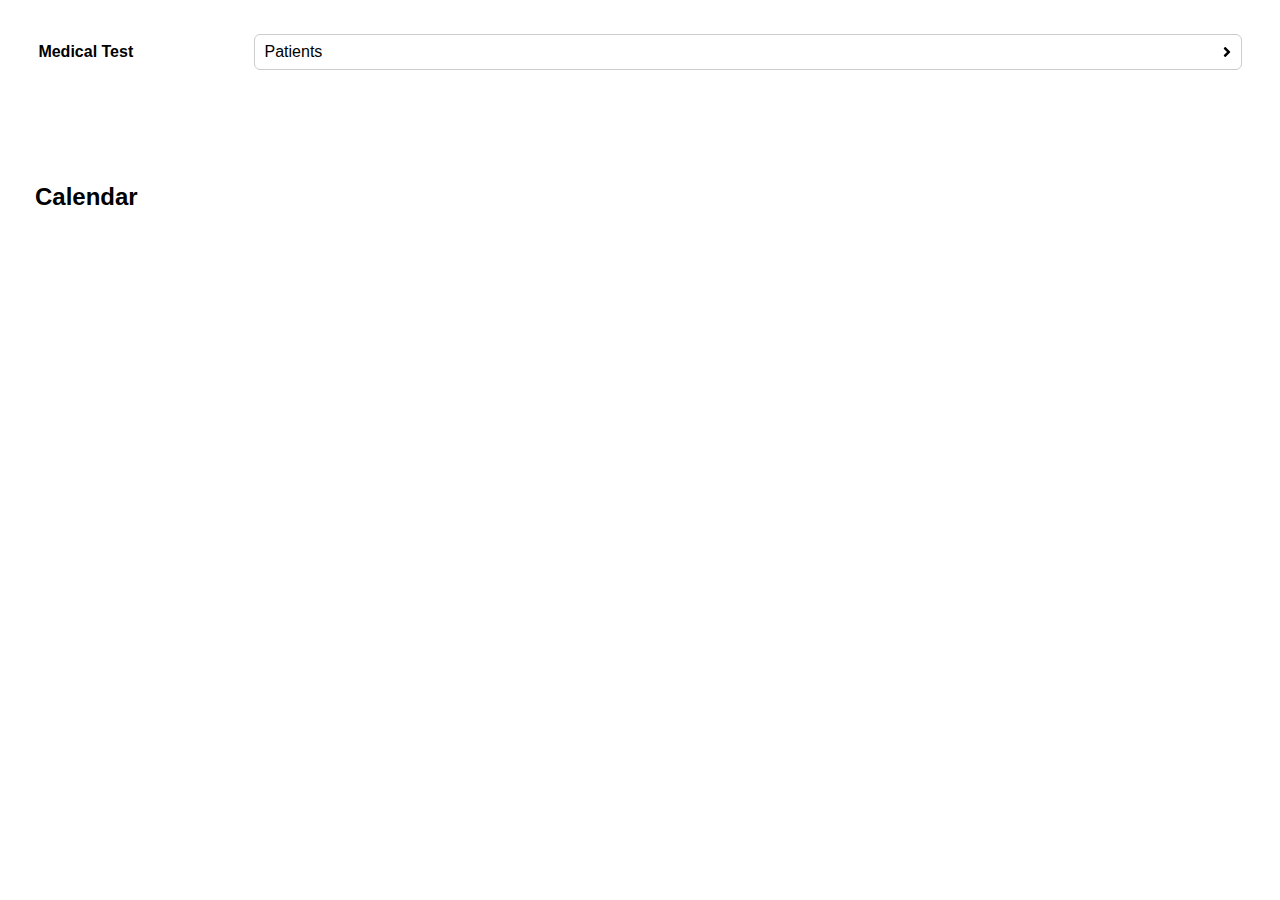
<file: index.html>
<!DOCTYPE html>
<html lang="en">
<head>
    <meta charset="UTF-8">
    <meta http-equiv="X-UA-Compatible" content="IE=edge">
    <meta name="viewport" content="width=device-width, initial-scale=1.0">
    <link rel="stylesheet" href="style/style.css">
    <title>Doctor Dashboard</title>
</head>
<body>
    <!-- Navbar in the left of the page -->
    <nav>
        <h4>Medical Test</h4>
        <a href="#">
            Patients
            <i class="fas fa-angle-right"></i>
        </a>
    </nav>
    <!-- Right side container -->
    <div class="container">
        <!-- Header in the top of the page -->
        <header>
            <h1>Dashboard</h1>
            <div class="profile-icon"></div>
        </header>
        <!-- Main content -->
        <main>
            <!-- Calendar section -->
            <section class="calendar-section">
                <h2>Calendar</h2>
                <div class="calendar">
    
                </div>
            </section>
            <!-- History section -->
            <section class="history-section">
            </section>
        </main>
    </div>
    <script src="js/all.min.js"></script>
</body>
</html>
</file>
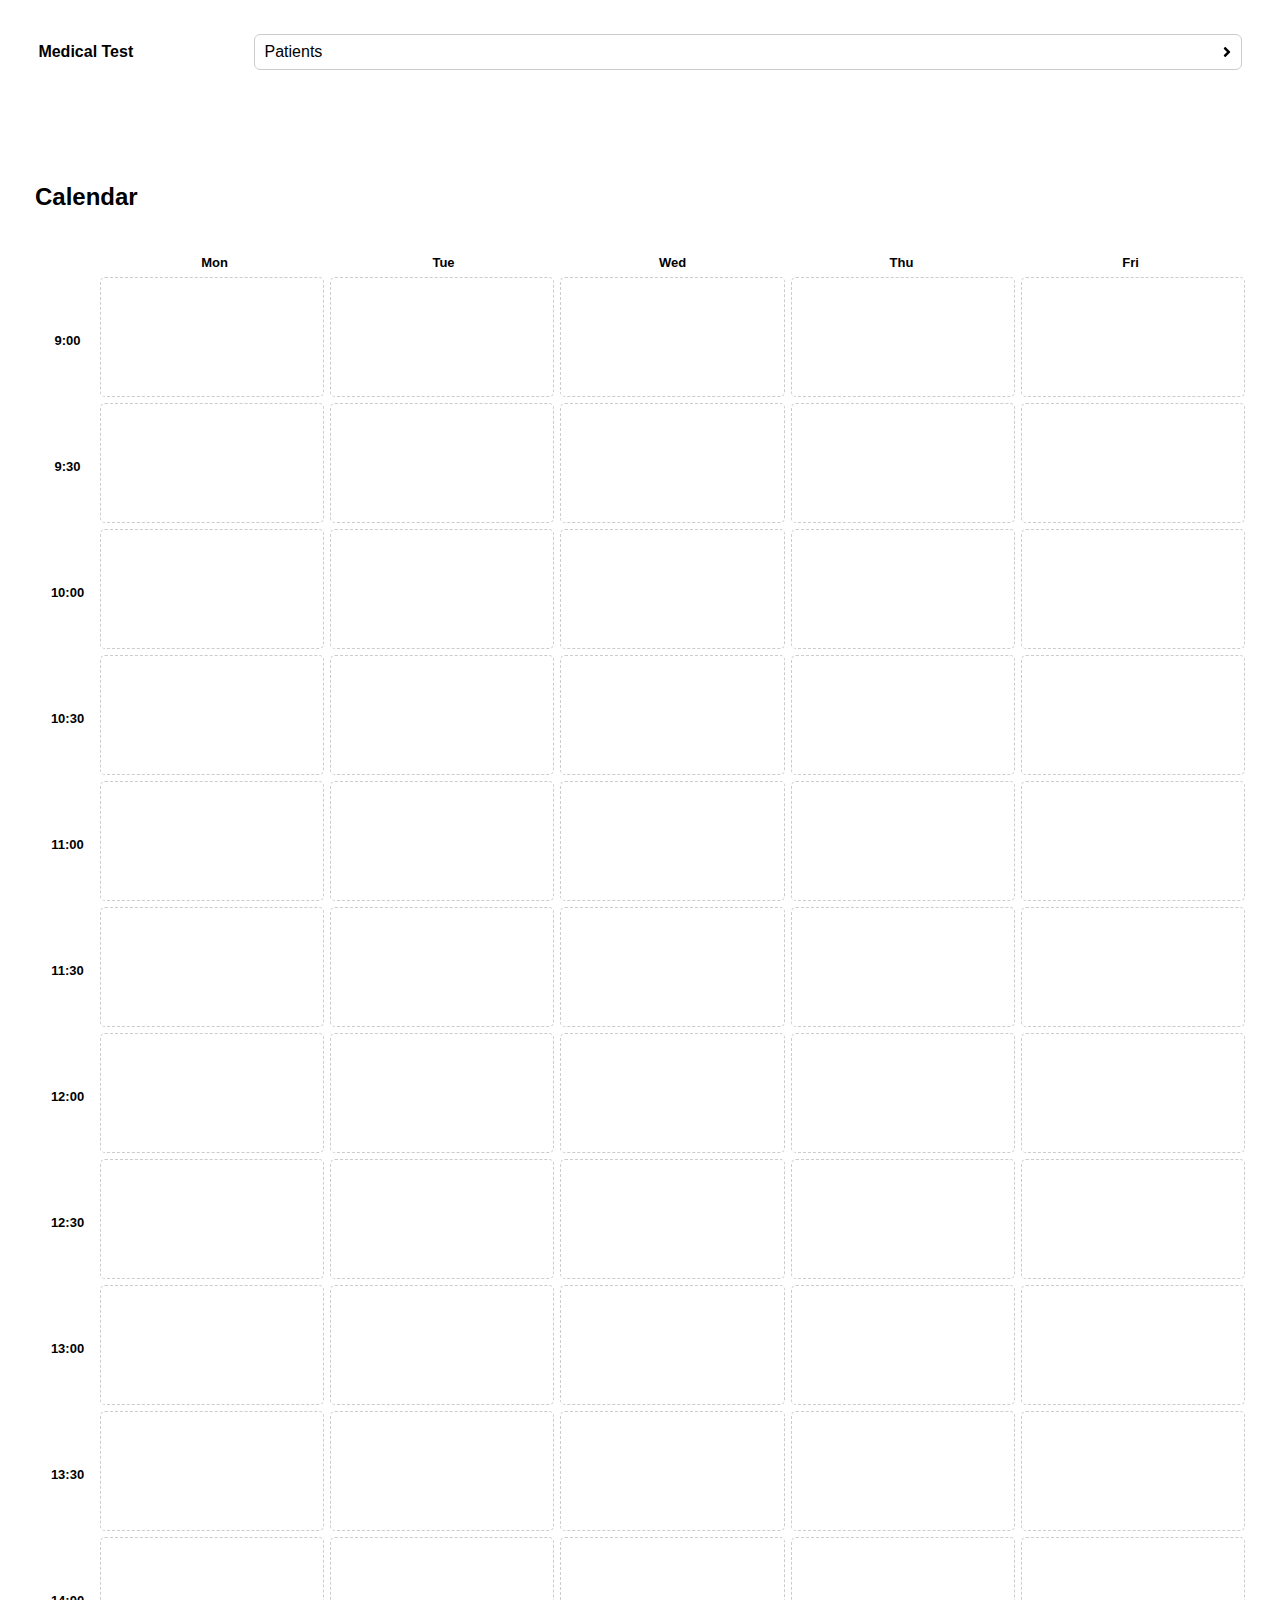
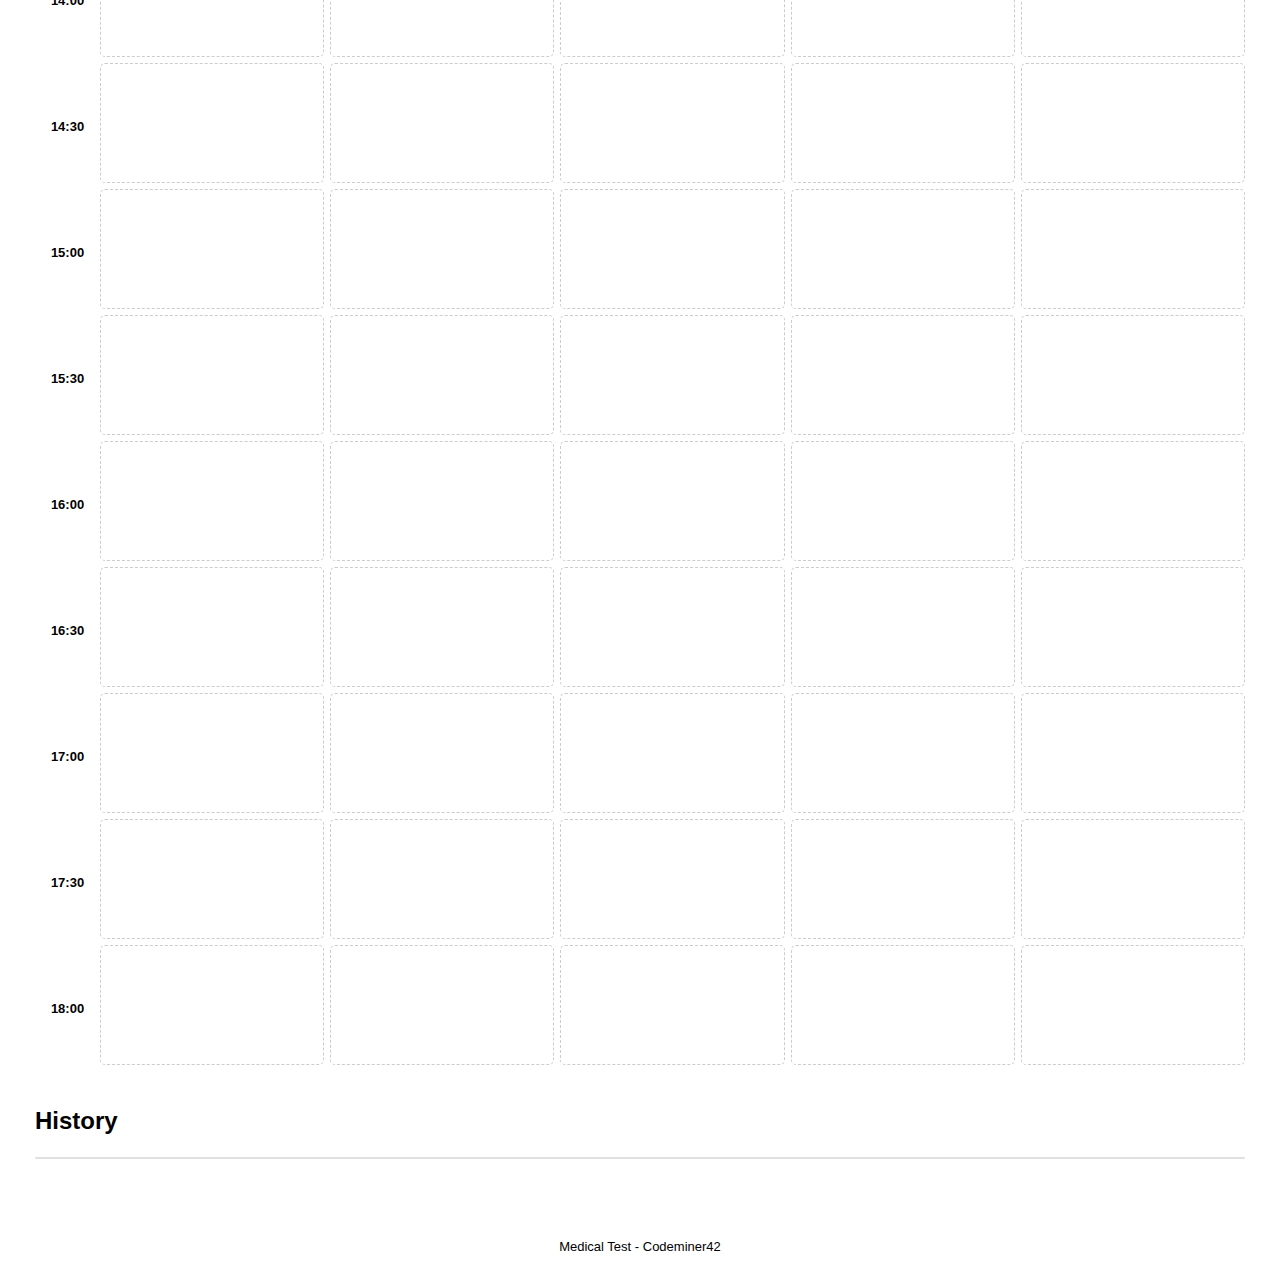
<file: doctor-dashboard.html>
<!DOCTYPE html>
<html lang="en">
<head>
    <meta charset="UTF-8">
    <meta http-equiv="X-UA-Compatible" content="IE=edge">
    <meta name="viewport" content="width=device-width, initial-scale=1.0">
    <link rel="stylesheet" href="style/style.css">
    <link rel="stylesheet" href="style/doctor-dashboard.css">
    <title>Doctor Dashboard</title>
</head>
<body>
    <!-- Navbar in the left of the page -->
    <nav>
        <h4>Medical Test</h4>
        <a href="patient-details.html">
            Patients
            <i class="fas fa-angle-right"></i>
        </a>
    </nav>
    <!-- Right side container -->
    <div class="container">
        <!-- Header in the top of the page -->
        <header>
            <h1>Dashboard</h1>
            <div class="profile-icon"></div>
        </header>
        <!-- Main content -->
        <main>
            <!-- Calendar section -->
            <section>
                <h2>Calendar</h2>
                <!-- Calendar layout -->
                <div class="calendar">
                    <div class="calendar-header">
                        <div class="empty"></div>
                        <div class="day-name"><b>Mon</b></div>
                        <div class="day-name"><b>Tue</b></div>
                        <div class="day-name"><b>Wed</b></div>
                        <div class="day-name"><b>Thu</b></div>
                        <div class="day-name"><b>Fri</b></div>
                    </div>
                    <div class="calendar-body">
                        <div class="hour-container">
                            <div class="hour"><b>9:00</b></div>
                            <div class="hour"><b>9:30</b></div>
                            <div class="hour"><b>10:00</b></div>
                            <div class="hour"><b>10:30</b></div>
                            <div class="hour"><b>11:00</b></div>
                            <div class="hour"><b>11:30</b></div>
                            <div class="hour"><b>12:00</b></div>
                            <div class="hour"><b>12:30</b></div>
                            <div class="hour"><b>13:00</b></div>
                            <div class="hour"><b>13:30</b></div>
                            <div class="hour"><b>14:00</b></div>
                            <div class="hour"><b>14:30</b></div>
                            <div class="hour"><b>15:00</b></div>
                            <div class="hour"><b>15:30</b></div>
                            <div class="hour"><b>16:00</b></div>
                            <div class="hour"><b>16:30</b></div>
                            <div class="hour"><b>17:00</b></div>
                            <div class="hour"><b>17:30</b></div>
                            <div class="hour"><b>18:00</b></div>
                        </div>
                        <div class="box-container">
                            <!-- Row 1 -->
                            <div class="box mon-09-00"></div>
                            <div class="box tue-09-00"></div>
                            <div class="box wed-09-00"></div>
                            <div class="box thu-09-00"></div>
                            <div class="box fri-09-00"></div>
                            <!-- Row 2 -->
                            <div class="box mon-09-30"></div>
                            <div class="box tue-09-30"></div>
                            <div class="box wed-09-30"></div>
                            <div class="box thu-09-30"></div>
                            <div class="box fri-09-30"></div>
                            <!-- Row 3 -->
                            <div class="box mon-10-00"></div>
                            <div class="box tue-10-00"></div>
                            <div class="box wed-10-00"></div>
                            <div class="box thu-10-00"></div>
                            <div class="box fri-10-00"></div>
                            <!-- Row 4 -->
                            <div class="box mon-10-30"></div>
                            <div class="box tue-10-30"></div>
                            <div class="box wed-10-30"></div>
                            <div class="box thu-10-30"></div>
                            <div class="box fri-10-30"></div>
                            <!-- Row 5 -->
                            <div class="box mon-11-00"></div>
                            <div class="box tue-11-00"></div>
                            <div class="box wed-11-00"></div>
                            <div class="box thu-11-00"></div>
                            <div class="box fri-11-00"></div>
                            <!-- Row 6 -->
                            <div class="box mon-11-30"></div>
                            <div class="box tue-11-30"></div>
                            <div class="box wed-11-30"></div>
                            <div class="box thu-11-30"></div>
                            <div class="box fri-11-30"></div>
                            <!-- Row 7 -->
                            <div class="box mon-12-00"></div>
                            <div class="box tue-12-00"></div>
                            <div class="box wed-12-00"></div>
                            <div class="box thu-12-00"></div>
                            <div class="box fri-12-00"></div>
                            <!-- Row 8 -->
                            <div class="box mon-12-30"></div>
                            <div class="box tue-12-30"></div>
                            <div class="box wed-12-30"></div>
                            <div class="box thu-12-30"></div>
                            <div class="box fri-12-30"></div>
                            <!-- Row 9 -->
                            <div class="box mon-13-00"></div>
                            <div class="box tue-13-00"></div>
                            <div class="box wed-13-00"></div>
                            <div class="box thu-13-00"></div>
                            <div class="box fri-13-00"></div>
                            <!-- Row 10 -->
                            <div class="box mon-13-30"></div>
                            <div class="box tue-13-30"></div>
                            <div class="box wed-13-30"></div>
                            <div class="box thu-13-30"></div>
                            <div class="box fri-13-30"></div>
                            <!-- Row 11 -->
                            <div class="box mon-14-00"></div>
                            <div class="box tue-14-00"></div>
                            <div class="box wed-14-00"></div>
                            <div class="box thu-14-00"></div>
                            <div class="box fri-14-00"></div>
                            <!-- Row 12 -->
                            <div class="box mon-14-30"></div>
                            <div class="box tue-14-30"></div>
                            <div class="box wed-14-30"></div>
                            <div class="box thu-14-30"></div>
                            <div class="box fri-14-30"></div>
                            <!-- Row 13 -->
                            <div class="box mon-15-00"></div>
                            <div class="box tue-15-00"></div>
                            <div class="box wed-15-00"></div>
                            <div class="box thu-15-00"></div>
                            <div class="box fri-15-00"></div>
                            <!-- Row 14 -->
                            <div class="box mon-15-30"></div>
                            <div class="box tue-15-30"></div>
                            <div class="box wed-15-30"></div>
                            <div class="box thu-15-30"></div>
                            <div class="box fri-15-30"></div>
                            <!-- Row 15 -->
                            <div class="box mon-16-00"></div>
                            <div class="box tue-16-00"></div>
                            <div class="box wed-16-00"></div>
                            <div class="box thu-16-00"></div>
                            <div class="box fri-16-00"></div>
                            <!-- Row 16 -->
                            <div class="box mon-16-30"></div>
                            <div class="box tue-16-30"></div>
                            <div class="box wed-16-30"></div>
                            <div class="box thu-16-30"></div>
                            <div class="box fri-16-30"></div>
                            <!-- Row 17 -->
                            <div class="box mon-17-00"></div>
                            <div class="box tue-17-00"></div>
                            <div class="box wed-17-00"></div>
                            <div class="box thu-17-00"></div>
                            <div class="box fri-17-00"></div>
                            <!-- Row 18 -->
                            <div class="box mon-17-30"></div>
                            <div class="box tue-17-30"></div>
                            <div class="box wed-17-30"></div>
                            <div class="box thu-17-30"></div>
                            <div class="box fri-17-30"></div>
                            <!-- Row 19 -->
                            <div class="box mon-18-00"></div>
                            <div class="box tue-18-00"></div>
                            <div class="box wed-18-00"></div>
                            <div class="box thu-18-00"></div>
                            <div class="box fri-18-00"></div>
                        </div>
                    </div>
                </div>
            </section>
            <!-- History section -->
            <section>
                <h2>History</h2>
                <!-- History table -->
                <div class="history">
                    <table>
                        <tbody></tbody>
                    </table>
                </div>
            </section>
        </main>
        <!-- Footer -->
        <footer>
            <span>Medical Test - Codeminer42</span>
        </footer>
    </div>
    <script src="js/all.min.js"></script>
    <script src="js/doctorDashboard.js"></script>
</body>
</html>
</file>
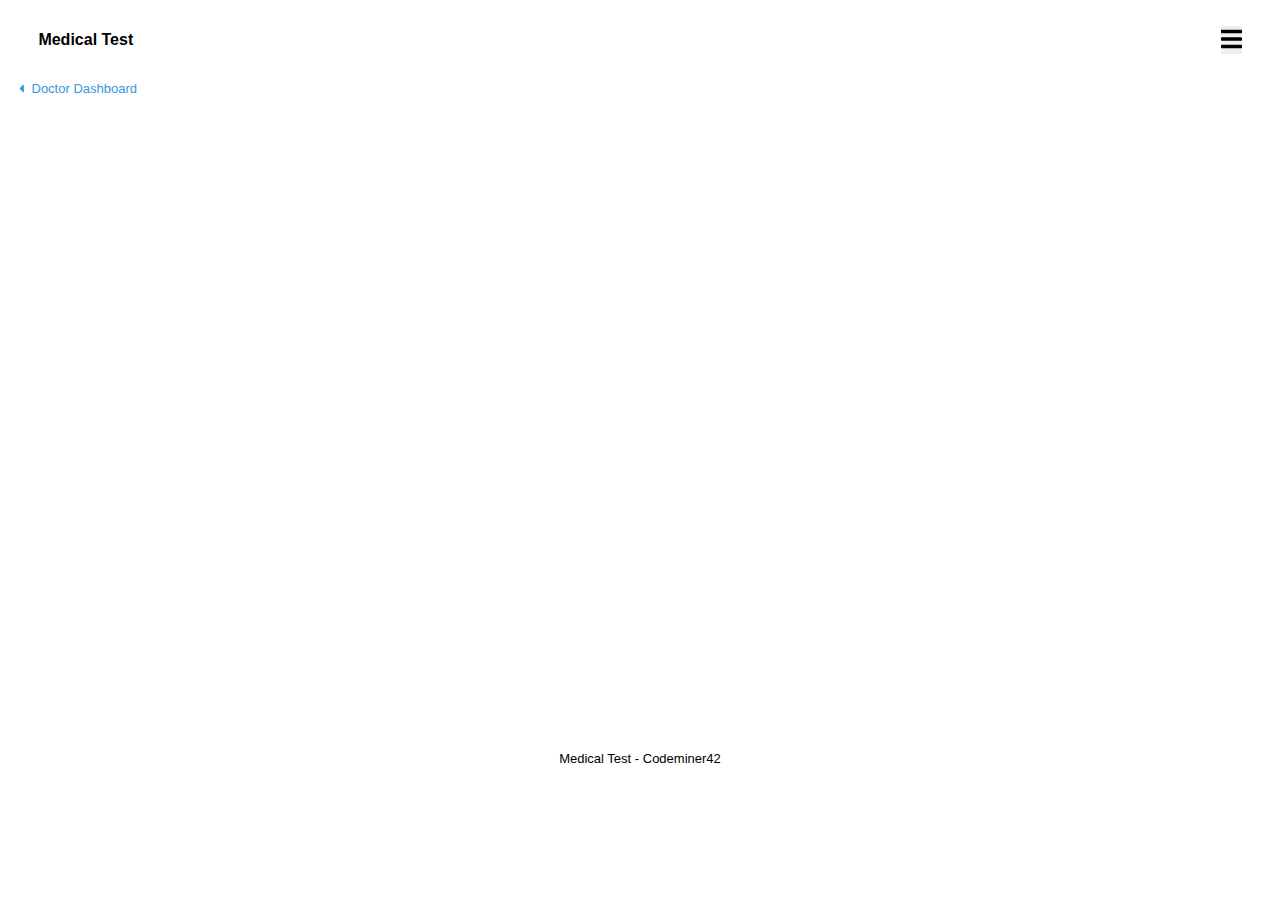
<file: patient-details.html>
<!DOCTYPE html>
<html lang="en">
<head>
    <meta charset="UTF-8">
    <meta http-equiv="X-UA-Compatible" content="IE=edge">
    <meta name="viewport" content="width=device-width, initial-scale=1.0">
    <link rel="stylesheet" href="style/style.css">
    <link rel="stylesheet" href="style/patient-details.css">
    <title>Patient Details</title>
</head>
<body>
    <!-- Navbar in the left of the page -->
    <nav>
        <h4>Medical Test</h4>
        <button class="nav-menu">
            <i class="fas fa-bars"></i>
        </button>
        <div class="patients-list"></div>
    </nav>
    <!-- Right side container -->
    <div class="container">
        <!-- Header in the top of the page -->
        <header>
            <h1>Dashboard</h1>
            <div class="profile-icon"></div>
        </header>
        <!-- Link to return to doctor dashboard page -->
        <a href="doctor-dashboard.html" style="font-size: small; color: #3498DB; margin: 0 15px;">
            <span style="margin: 0 4px;"><i class="fas fa-caret-left"></i></span>
            Doctor Dashboard
        </a>
        <!-- Main content -->
        <main>
            <!-- Patient details section -->
            <section class="patient-details-section">
                <div class="patient-info details">
                    <h2>Patient Info</h2>
                    <h4 id="patient-name"></h4>
                    <p id="patient-doc"><span>51y/o</span></p>
                </div>
                <div class="plan-info details">
                    <h2>Plan Info</h2>
                    <h4 id="patient-insurance-plan"></h4>
                    <p id="patient-heath-system-id"></p>
                </div>
                <div class="latest-app details">
                    <h2>Latest App.</h2>
                    <h4 id="last-appointment-specialty"></h4>
                    <p id="last-appointment-date"></p>
                </div>
            </section>

            <!-- Patient tabs -->
            <section>
                <div class="tabs-container">
                    <button class="selected" id="recent-tab">Recent</button>
                    <button id="upcoming-tab">Upcoming</button>
                    <button id="history-tab">History</button>
                </div>
                <div class="display-appointments">
                    <table>
                        <tbody></tbody>
                    </table>
                </div>
            </section>

            <!-- Appointment details -->
            <section class="appointment-details-section">
                <h3>Appointment details<span class="appointment-details-date"></span></h3>
                <div class="doctor-description">
                    <h5 class="appointment-details-specialty"></h5>
                    <p class="appointment-details-description"></p>
                </div>
            </section>
        </main>
        <!-- Footer -->
        <footer>
            <span>Medical Test - Codeminer42</span>
        </footer>
    </div>
    <script src="js/all.min.js"></script>
    <script src="js/patientDetails.js"></script>
</body>
</html>
</file>
<file: style/style.css>
* {
    margin: 0;
    padding: 0;
    box-sizing: border-box;
}

:root {
    /* Colors */
    --color-completed: #1ABC9C;
    --color-absent: #E74C3C;
    --color-cancelled: #808B96;
    --color-pending: #F1C40F;
}

body {
    display: flex;
    font-family: Arial, Helvetica, sans-serif;
}

a {
    color: unset;
    text-decoration: none;
}

/* Left navbar */
nav {
    width: 100%;
    max-width: 350px;
    text-align: center;
    padding: 2% 3%;
    height: 100vh;
    overflow: auto;
}

nav h4 {
    margin-bottom: 15px;
    white-space: nowrap;
}

nav a {
    display: flex;
    justify-content: space-between;
    align-items: center;
    text-align: left;
    border: 1px solid #ccc;
    padding: 8px 10px;
    border-radius: 6px;
    margin: 8px 0;
}

.container {
    width: 100%;
    margin: 20px;
}

/* Header top */
.container header {
    display: flex;
    justify-content: space-between;
    padding: 10px 0;
}

.container header h1 {
    font-size: 1rem;
}

.container header .profile-icon {
    width: 30px;
    height: 30px;
    background-color: #ccc;
    border-radius: 50%;
}

/* Main content */
main {
    margin: 80px 35px;
}

/* Footer */
footer {
    font-size: small;
    text-align: center;
}

/* Status colors */
#status-completed {
    background-color: var(--color-completed);
}

#status-absent {
    background-color: var(--color-absent);
}

#status-cancelled {
    background-color: var(--color-cancelled);
}

#status-pending {
    background-color: var(--color-pending);
}

@media screen and (max-width: 1366px) {
    body {
        display: block;
    }

    nav {
        max-width: unset;
        height: auto;
        display: flex;
        justify-content: space-between;
        align-items: center;
    }

    nav h4 {
        margin: 0;
        margin-right: 10%;
    }

    nav a {
        width: 100%;
    }

    .container {
        margin: 0;
    }

    .container header {
        display: none;
    }

    footer {
        margin-bottom: 20px;
    }
}

@media screen and (max-width: 768px) {
    nav h4 {
        white-space: normal;
        text-align: left;
    }
}
</file>
<file: style/doctor-dashboard.css>
:root {
    /* Calendar layout variables */
    --box-height: 80px;
    --box-gap-size: 6px;
    --hour-width: 65px;
    --hour-height: calc(var(--box-height) + var(--box-gap-size));
    --day-name-height: 30px;
}

/* Calendar layout */
.calendar {
    margin: 36px 0;
    font-size: small;
    overflow-x: auto;
}

.calendar .calendar-header {
    display: flex;
}

.calendar .calendar-header .empty {
    min-width: var(--hour-width);
    height: var(--day-name-height);
}

.calendar .calendar-header .day-name {
    display: flex;
    justify-content: center;
    align-items: center;
    width: 100%;
    min-width: calc(150px + var(--box-gap-size));
    height: var(--day-name-height);
}

.calendar .calendar-body {
    display: flex;
}

.calendar .calendar-body .hour-container .hour {
    display: flex;
    justify-content: center;
    align-items: center;
    width: var(--hour-width);
    height: var(--hour-height);
}

.calendar .calendar-body .box-container {
    width: 100%;
    display: grid;
    grid-template-columns: repeat(5, 1fr);
    grid-gap: var(--box-gap-size);
    height: fit-content;
}

.calendar .calendar-body .box-container .box {
    position: relative;
    width: 100%;
    min-width: 160px;
    height: var(--box-height);
    padding: 6px;
    border: 1px dashed #ccc;
    border-radius: 5px;
    cursor: pointer;
    color: #fff;
    display: flex;
    justify-content: center;
    align-items: center;
    flex-direction: column;
    text-align: center;
}

.calendar .calendar-body .box-container .box:hover {
    background-color: rgba(0, 0, 0, 0.1);
}

.calendar .calendar-body .box-container .box p {
    margin: 5px 0;
}

.calendar .calendar-body .box-container .box .invisible-info {
    position: absolute;
    top: 0;
    left: 0;
    width: 100%;
    height: 100%;
    border-radius: 5px;
    display: none;
    justify-content: center;
    align-items: center;
    flex-direction: column;
}

.calendar .calendar-body .box-container .box:hover .invisible-info {
    display: flex;
}

.calendar .calendar-body .box-container .box .invisible-info span {
    margin: 5px 0;
}

.calendar .calendar-body .box-container .box .info-completed {
    background-color: var(--color-completed);
}

.calendar .calendar-body .box-container .box .info-absent {
    background-color: var(--color-absent);
}

.calendar .calendar-body .box-container .box .info-cancelled {
    background-color: var(--color-cancelled);
}

.calendar .calendar-body .box-container .box .info-pending {
    background-color: var(--color-pending);
}

/* History layout */
.history {
    margin: 22px 0;
}

.history table {
    width: 100%;
    border: 1px solid rgba(204, 204, 204, 0.6);
    border-radius: 10px;
}

.history table tr {
    display: flex;
    margin: 0 10px;
    padding: 10px 0;
    border-bottom: 1px solid rgba(204, 204, 204, 0.6);
}

.history table tr:last-child {
    border-bottom: none;
}

.history table tr td {
    width: 100%;
}

.history table tr td span {
    color: #fff;
    padding: 6px 15px;
    border-radius: 5px;
}

@media screen and (max-width: 1366px) {
    :root {
        /* Calendar layout variables */
        --box-height: 120px;
    }
}

@media screen and (max-width: 768px) {
    .history table tr td:nth-child(2), td:nth-child(4) {
        display: none;
    }
}
</file>
<file: style/patient-details.css>
section {
    margin-bottom: 56px;
    transform: translateX(200%);
}

section.move {
    transform: translateX(0);
    transition: all 0.2s ease-in-out;
}

/* Main */
main {
    overflow: hidden;
}

/* Nav */
nav button {
    display: none;
    border: none;
    outline: none;
    font-size: x-large;
    cursor: pointer;
}

/* Patient details section */
.patient-details-section {
    display: flex;
    justify-content: space-between;
}

.patient-details-section .details {
    width: 100%;
    max-width: 440px;
    padding: 0 6px;
}

.patient-details-section .details h2 {
    font-size: medium;
    margin-bottom: 20px;
}

.patient-details-section .details h4 {
    font-size: x-large;
    margin: 8px 0;
}

.patient-details-section .details p {
    display: flex;
    justify-content: space-between;
    font-size: small;
}

/* Tabs section */
.tabs-container button {
    border: none;
    outline: none;
    cursor: pointer;
    font-size: 1rem;
    padding: 12px 24px;
    border-radius: 6px 6px 0 0;
    background: linear-gradient(rgba(0, 0, 0, 0.1), #fff);
}

.tabs-container button.selected {
    background: unset;
}

.display-appointments {
    padding: 40px 4% 0 4%;
}

.display-appointments table {
    width: 100%;
}

.display-appointments table tbody tr {
    display: flex;
    margin-bottom: 20px;
}

.display-appointments table tbody tr td {
    display: flex;
    justify-content: center;
    align-items: center;
    width: 100%;
    font-size: 0.9rem;
}

.display-appointments table tbody tr td:first-child {
    justify-content: start;
}

.display-appointments table tbody tr td:first-child span {
    font-size: large;
    margin-right: 26px;
}

.display-appointments table tbody tr td:last-child span {
    color: #fff;
    padding: 6px 15px;
    border-radius: 5px;
    background-color: var(--color-absent);
}

/* Appointment details */
.appointment-details-section {
    margin: 0 12px;
}

.appointment-details-section h3 {
    display: flex;
    justify-content: space-between;
    font-size: small;
}

.appointment-details-section h3 span {
    font-weight: normal;
    color: #999;
    margin: 0 5%;
}

.appointment-details-section .doctor-description {
    margin: 18px 0;
}

.appointment-details-section .doctor-description h5 {
    font-size: large;
}

.appointment-details-section .doctor-description p {
    padding: 15px 20px;
    color: #333;
}

@media screen and (max-width: 1336px) {
    /* Nav */
    nav {
        flex-wrap: wrap;
    }

    nav button {
        display: block;
    }

    nav .patients-list {
        display: none;
    }

    nav .patients-list.show {
        display: block;
        width: 100%;
        margin-top: 20px;
    }

    /* Patient details section */
    .patient-details-section {
        flex-wrap: wrap;
    }

    .patient-details-section .details {
        margin: 32px 0;
    }

    .patient-details-section .details:first-child {
        min-width: 100%;
    }
}

@media screen and (max-width: 768px) {
    /* Tabs section */
    .tabs-container button {
        padding: 12px 12px;
    }

    .display-appointments table tbody tr td:first-child span {
        display: none;
    }
}
</file>
